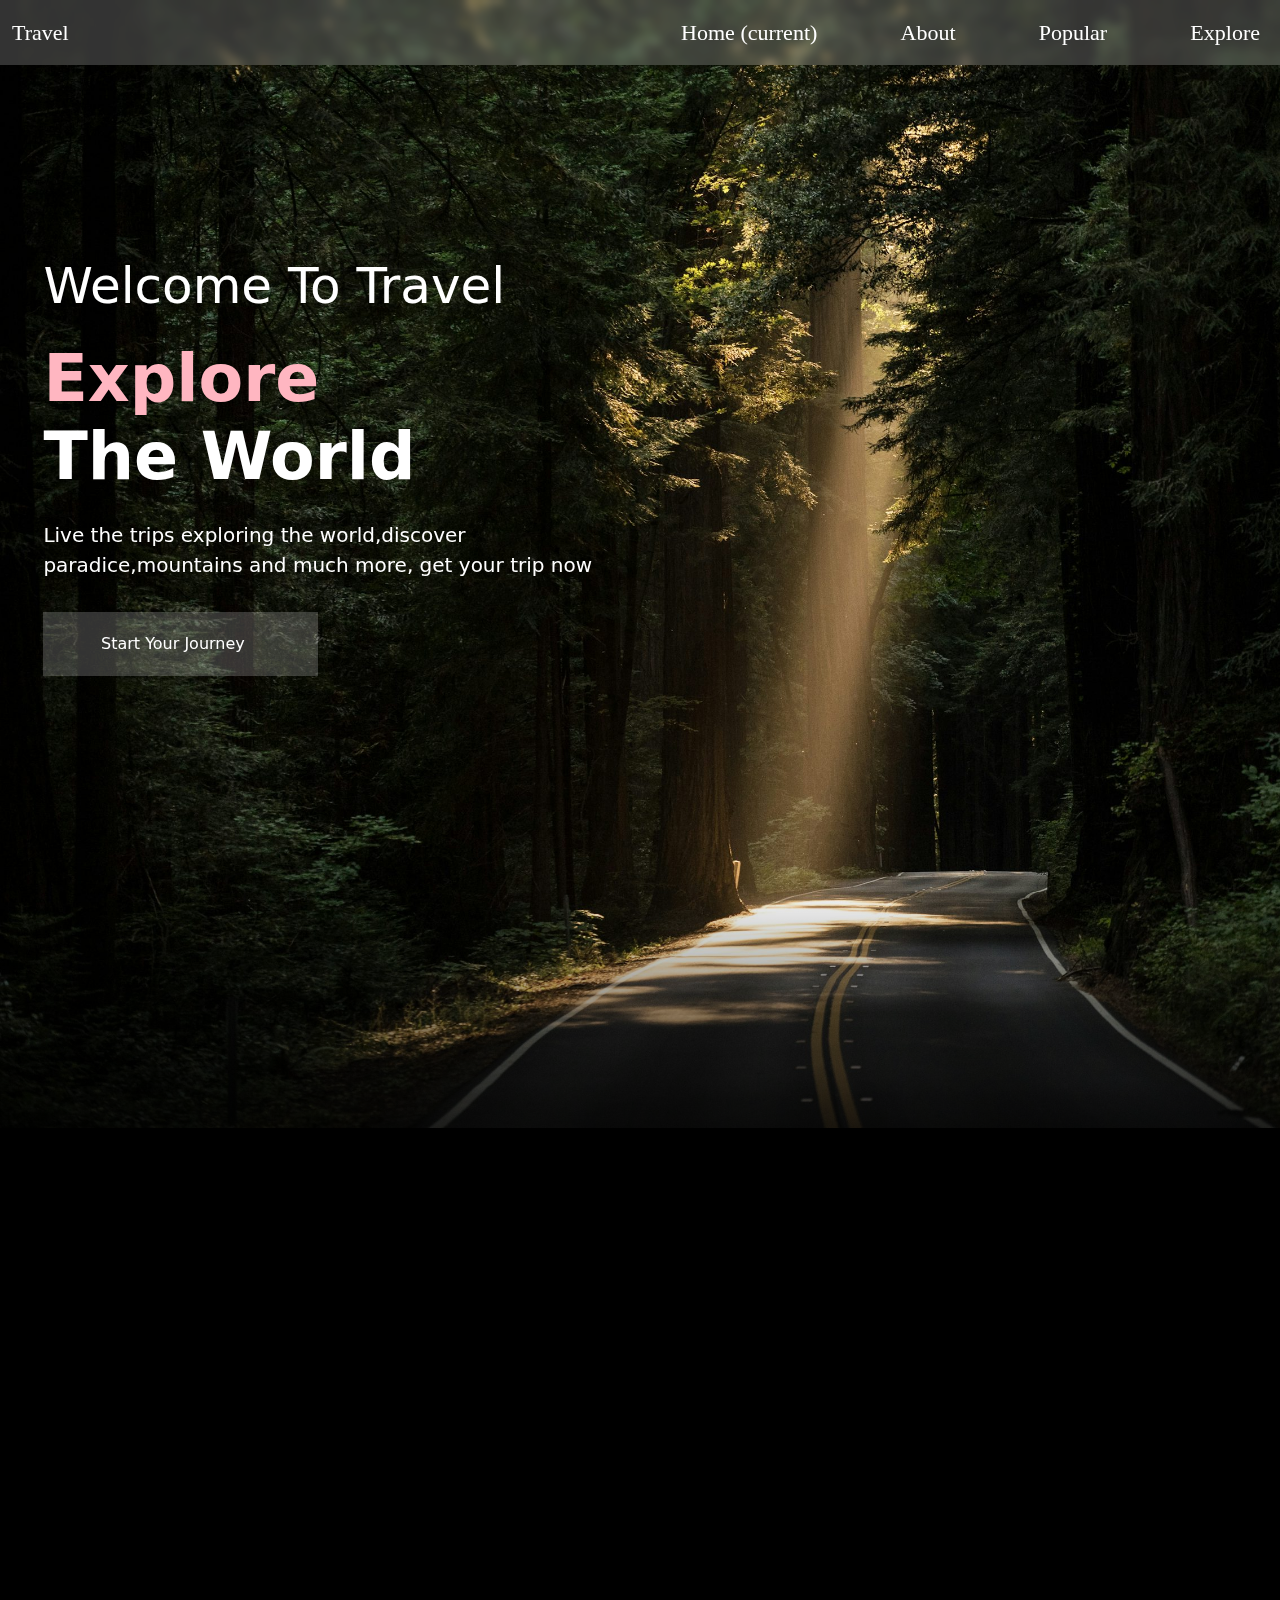
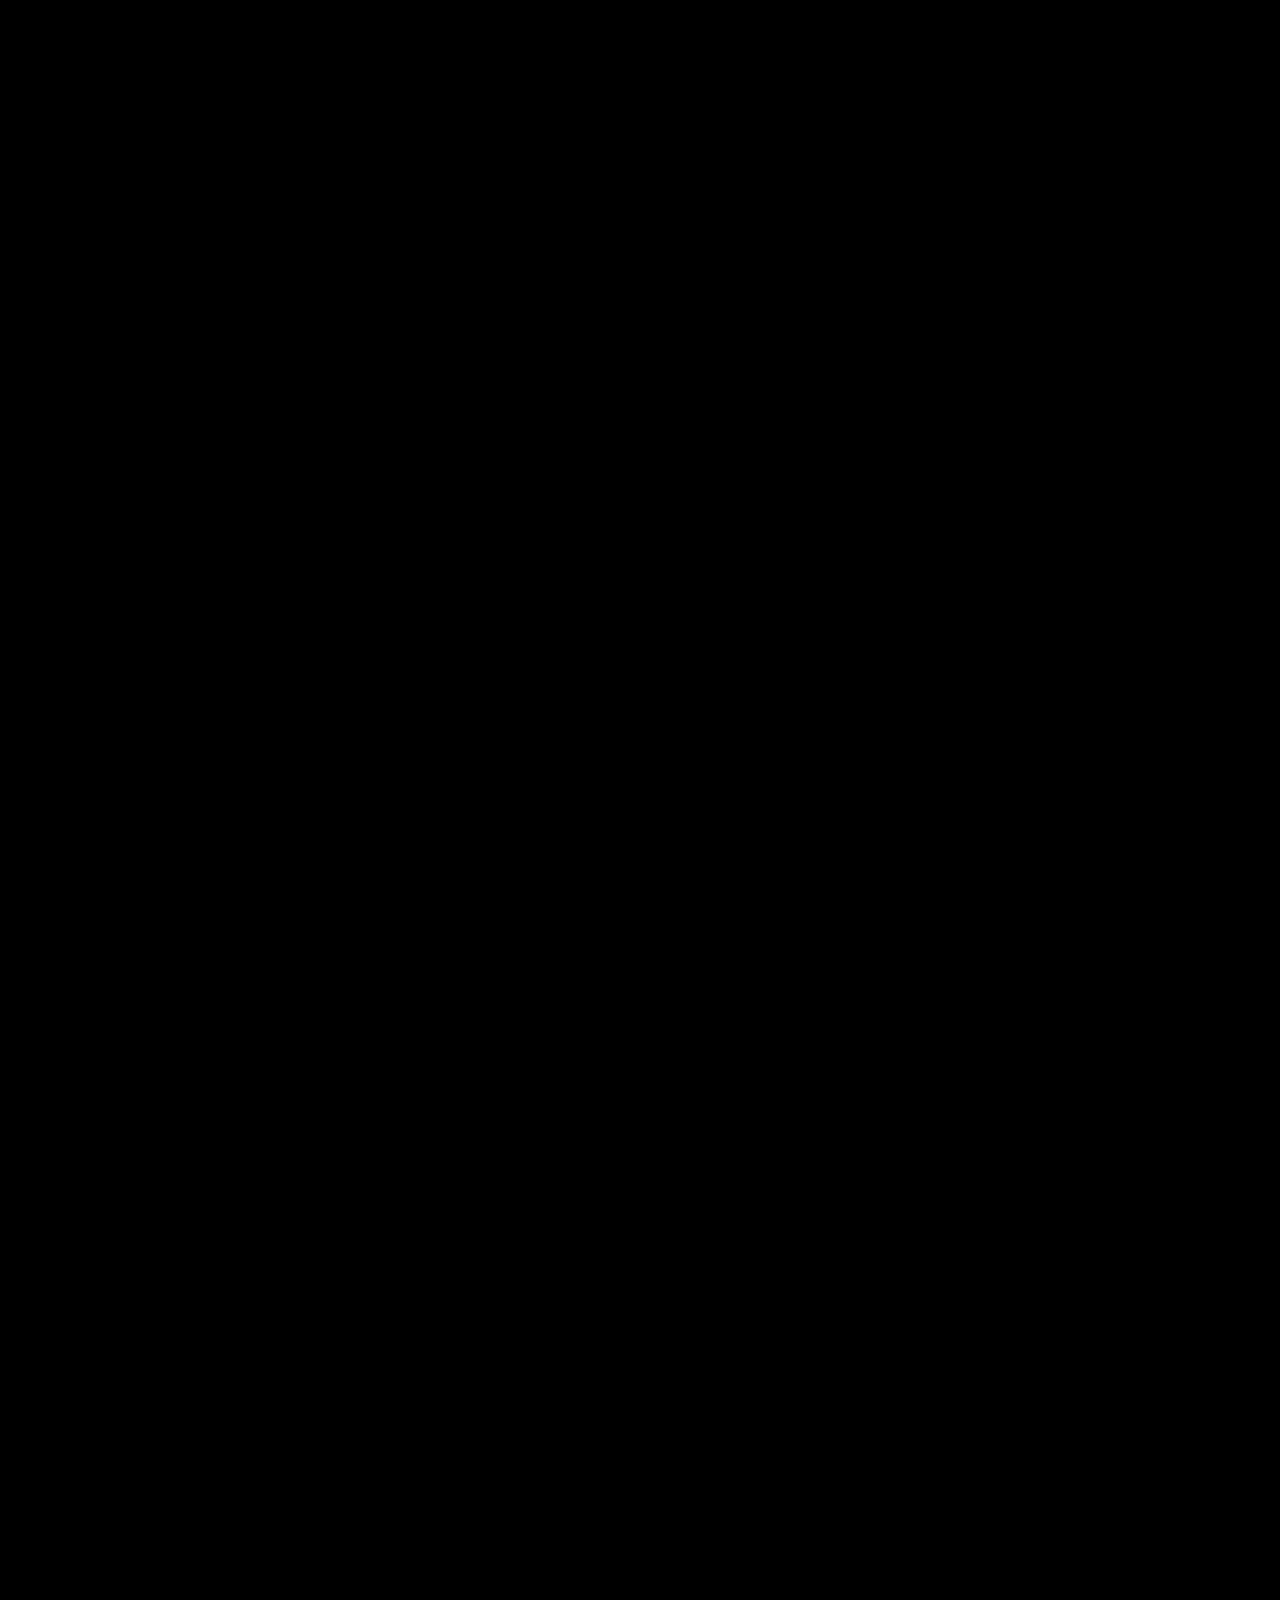
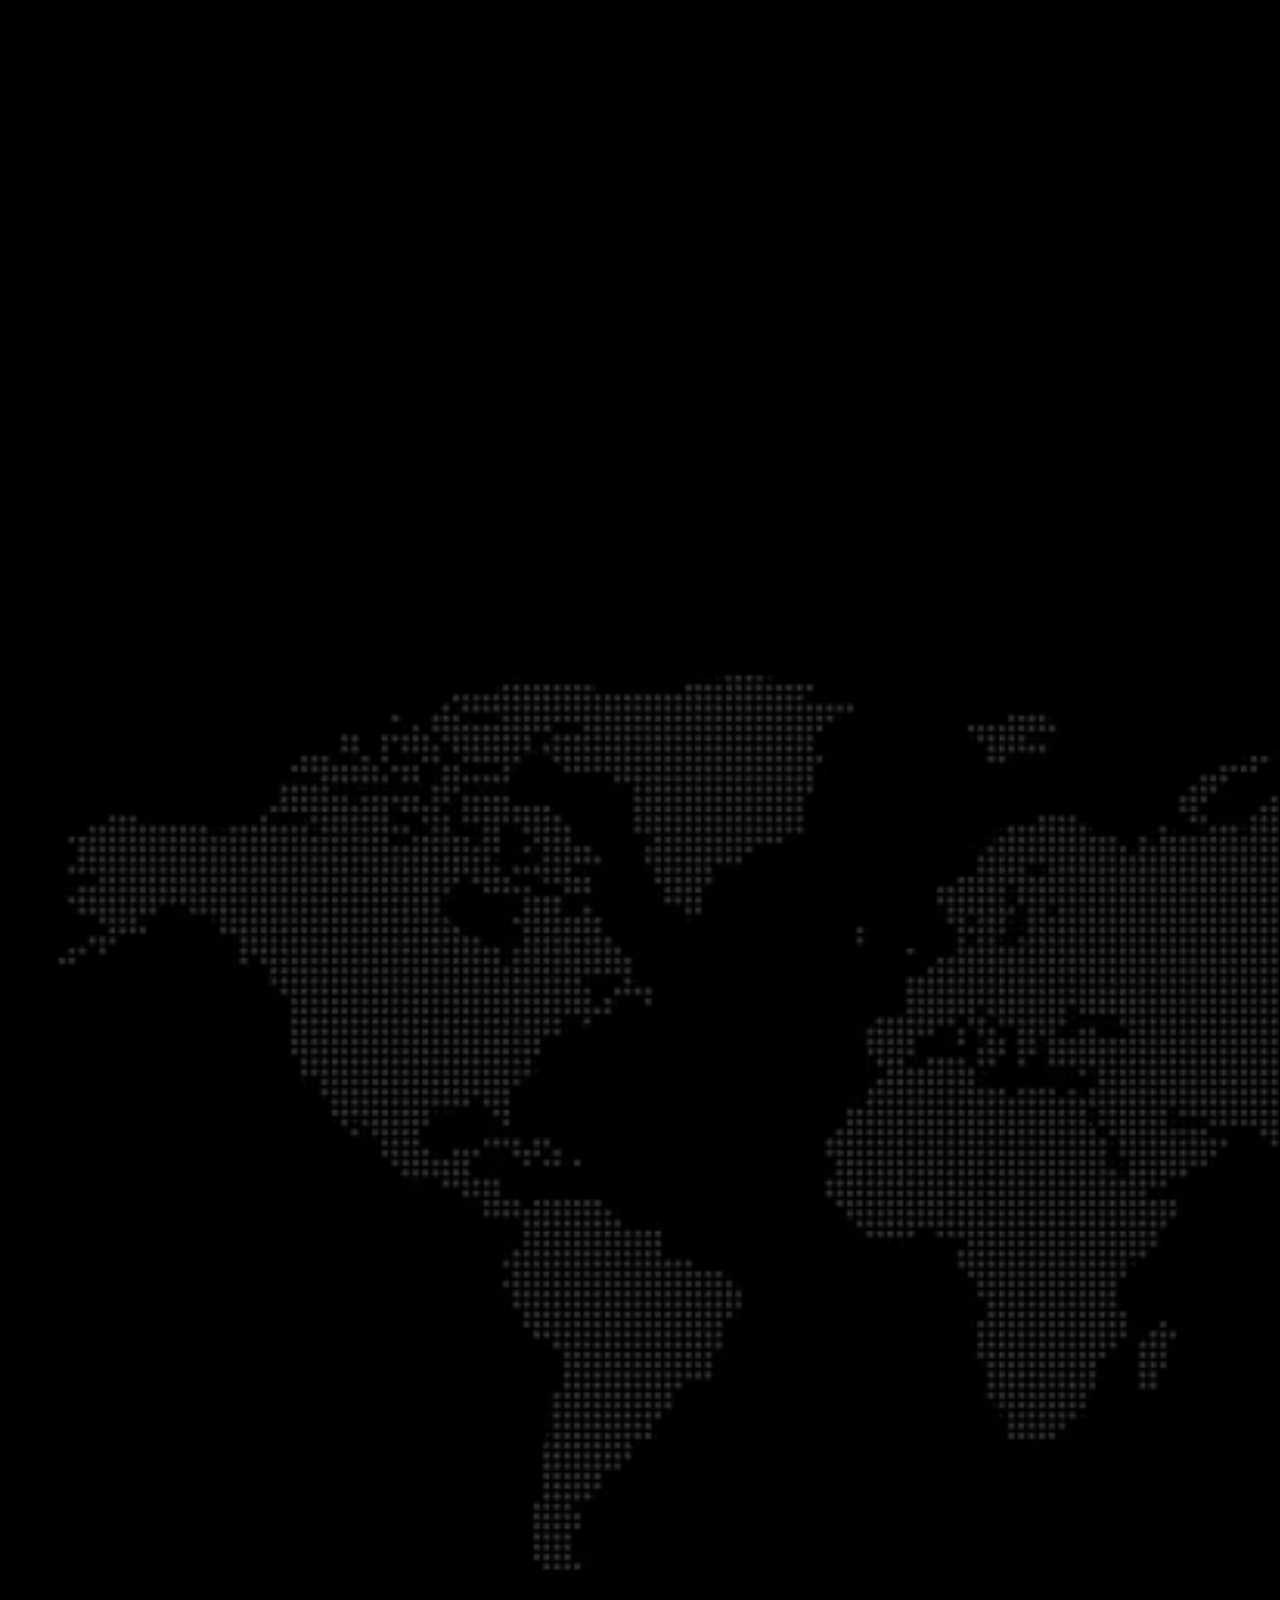
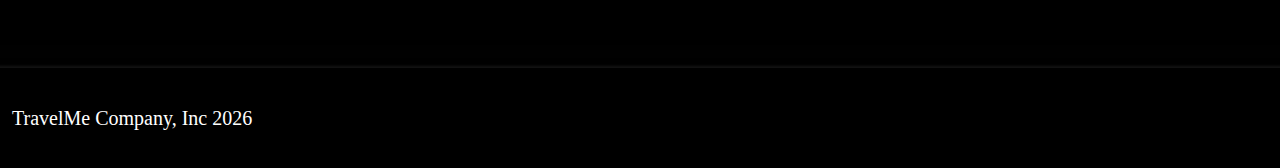
<file: index.html>
<!DOCTYPE html>
<html lang="en">

<head>
  <meta charset="UTF-8">
  <meta name="viewport" content="width=device-width, initial-scale=1.0">
  <title>Travel</title>


  <!-- Bootstrap-Link -->
  <link href="https://cdn.jsdelivr.net/npm/bootstrap@5.3.3/dist/css/bootstrap.min.css" rel="stylesheet"
    integrity="sha384-QWTKZyjpPEjISv5WaRU9OFeRpok6YctnYmDr5pNlyT2bRjXh0JMhjY6hW+ALEwIH" crossorigin="anonymous" />
  <link rel="stylesheet" href="https://cdnjs.cloudflare.com/ajax/libs/font-awesome/6.5.2/css/all.min.css"
    integrity="sha512-SnH5WK+bZxgPHs44uWIX+LLJAJ9/2PkPKZ5QiAj6Ta86w+fsb2TkcmfRyVX3pBnMFcV7oQPJkl9QevSCWr3W6A=="
    crossorigin="anonymous" referrerpolicy="no-referrer" />
  <script src="https://cdn.jsdelivr.net/npm/@popperjs/core@2.11.8/dist/umd/popper.min.js"
    integrity="sha384-I7E8VVD/ismYTF4hNIPjVp/Zjvgyol6VFvRkX/vR+Vc4jQkC+hVqc2pM8ODewa9r"
    crossorigin="anonymous"></script>
  <script src="https://cdn.jsdelivr.net/npm/bootstrap@5.3.3/dist/js/bootstrap.min.js"
    integrity="sha384-0pUGZvbkm6XF6gxjEnlmuGrJXVbNuzT9qBBavbLwCsOGabYfZo0T0to5eqruptLy"
    crossorigin="anonymous"></script>


  <link rel="stylesheet" href="https://cdnjs.cloudflare.com/ajax/libs/font-awesome/6.5.2/css/all.min.css"
    integrity="sha512-SnH5WK+bZxgPHs44uWIX+LLJAJ9/2PkPKZ5QiAj6Ta86w+fsb2TkcmfRyVX3pBnMFcV7oQPJkl9QevSCWr3W6A=="
    crossorigin="anonymous" referrerpolicy="no-referrer" />
  <!-- Css-Link -->
  <link rel="stylesheet" href="./sass/style.css">

  <!-- data-aos link -->
  <link href="https://unpkg.com/aos@2.3.1/dist/aos.css" rel="stylesheet">
</head>

<body>
  <div class="Navbar-container container-fluid">
    <nav class="navbar navbar-expand-lg navbar-light  navber-div">
      <div class="navbar-title">
      <a class="navbar-brand Title-navbar" href="#">Travel</a>
      <button class="navbar-toggler" type="button" data-toggle="collapse" data-target="#navbarNav"
        aria-controls="navbarNav" aria-expanded="false" aria-label="Toggle navigation">
        <span class="navbar-toggler-icon "></span>
      </button>
    </div>
      <div class="collapse navbar-collapse navbar-inner-div" id="navbarNav">
        <ul class="navbar-nav ms-auto navbar-items h">
          <li class="nav-item active each-nav-item">
            <a class="nav-link each-nav-link" href="#">Home <span class="sr-only">(current)</span></a>
          </li>
          <li class="nav-item each-nav-item">
            <a class="nav-link each-nav-link " href="#">About</a>
          </li>
          <li class="nav-item each-nav-item">
            <a class="nav-link each-nav-link" href="#">Popular</a>
          </li>
          <li class="nav-item each-nav-item">
            <a class="nav-link each-nav-link" href="#">Explore</a>
          </li>
        </ul>
      </div>
   
    </nav>
  </div>

  <!-- Explore-Section -->
  <section class="explore">
    <div class="container-fluid explore-container">
      <div class="left-side-explore" data-aos="fade-up" data-aos-duration="1000">
        <h2 class="explore-head">Welcome To Travel</h2>
        <h1 class="explore-head2"> <span class="explore-text">Explore</span> <br> The World</h1>
        <p class="explore-para">Live the trips exploring the world,discover paradice,mountains and much more, get your
          trip now </p>
        <button class="Journey-btn">Start Your Journey <i class="fas fa-arrow-circle-right right-arrow"> </i></button>
      </div>

      <div class="row new-row">
        <div class="all-cols" data-aos="fade-up" data-aos-duration="1000">
          <div class="country1">
            <h4 class="country-name">Croatia</h4>
          </div>
          <div class="country2">
            <h4 class="country-name">Iceland</h4>
          </div>
          <div class="country3">
            <h4 class="country-name">Italy</h4>
          </div>
          <div class="country4">
            <h4 class="country-name">Spain</h4>
          </div>
        </div>
      </div>
    </div>
  </section>
  <!-- Learn-more-section -->
  <section class="Learn-more">
    <div class="container-fluid new-conatiners">
      <div class="row learn-row">
        <div class="col-sm-12 col-md-12 col-lg-6 left-col-div">
          <div class="left-learn " data-aos="fade-right" data-aos-duration="1000">
            <h2 class="learn-head">Learn More <br> About <span class="travel-text">Travel </span></h2>
            <p class="learn-para">
              Al the trips around the world are a greate pleaseure and happiness for everyone,enjoy the sights when you
              travell the world.
              Travel safely without worries, get your and explore the paradises of the world.
            </p>
            <button class="learn-btn">Explore Travel <i class="fas fa-arrow-circle-right right-arrow"> </i> </button>
          </div>

        </div>
        <div class="col-sm-12 col-md-12 col-lg-6 right-col-div">
          <div class="learn-right " data-aos="fade-left" data-aos-duration="2000">
            <div class="images-right">
            </div>
          </div>
        </div>
      </div>
    </div>
  </section>

  <!-- Location-section -->
  <section class="explore-more">
    <div class="container-explore">
      <div class="explore-title" data-aos="fade-up" data-aos-duration="1000">
        <h1 class="explore-title-head">
          Enjoy The Beauty Of The World
        </h1>
      </div>
      <div class="location-container " data-aos="fade-up" data-aos-duration="1000">
        <div class="location">
          <div class="location-content">
            <h2 class="location-title">Logan Mountain</h2>
            <p class="loc-name"><i class="fa-solid fa-location-dot location-icon"></i> Canada</p>
          </div>
        </div>
        <div class="location2">
          <div class="location-content">
            <h2 class="location-title">Spike Forest</h2>
            <p class="loc-name"><i class="fa-solid fa-location-dot location-icon"></i> Ireland</p>
          </div>
        </div>
        <div class="location3">
          <div class="location-content">
            <h2 class="location-title">Garda Lake</h2>
            <p class="loc-name"><i class="fa-solid fa-location-dot location-icon"></i> Italy</p>
          </div>
        </div>
      </div>
    </div>

  </section>

  <!-- Testimonials-Section -->
  <section class="Testimonials">
    <div class="container container-testimonials">
      <div class="testi-head" data-aos="fade-up" data-aos-duration="1000">
        <h1 class="text-testi">Customer Testimonials </h1>
        <p class="para-testi">Our company is trusted by <span class="test-nums">75,000</span> Customers all over the
          world!</p>
      </div>
      <div class="row row-test">
        <div class="col-sm-12 col-md-12 col-lg-6 new-col1">
          <div class="card-test" data-aos="fade-up" data-aos-duration="1000">
            <h4 class="test-exp">"An unforgettable experience!"</h4>
            <p class="para-card-test">
              “We went on the best honeymoon thanks to TravelMe. From start to finish, everything was flawless.
              The personalized itinerary and breathtaking destinations made it a trip.”
            </p>
            <img src="./images/people4.jpg" alt="" class="test-image">
            <h5 class="test-name">Emily, New York</h5>
          </div>

        </div>
        <div class="col-sm-12 col-md-12 col-lg-6 new-col2">
          <div class="card-test" data-aos="fade-up" data-aos-duration="1000">
            <h4 class="test-exp">"Hassle-free and enjoyable!"</h4>
            <p class="para-card-test">
              “We went on the best honeymoon thanks to TravelMe. From start to finish, everything was flawless.
              The personalized itinerary and breathtaking destinations made it a trip”
            </p>
            <img src="./images/people2.jfif" alt="" class="test-image">
            <h5 class="test-name">John, Germany</h5>
          </div>
        </div>

      </div>
      <div class="row row-test2">
        <div class="col-sm-12 col-md-12 col-lg-6 new-col3">
          <div class="card-test" data-aos="fade-up" data-aos-duration="1000">
            <h4 class="test-exp">"Exceeded all expectations!"</h4>
            <p class="para-card-test">
              “We went on the best honeymoon thanks to TravelMe. From start to finish, everything was flawless.
              The personalized itinerary and breathtaking destinations made it a trip”
            </p>
            <img src="./images/poeple5.webp" alt="" class="test-image">
            <h5 class="test-name">Cris, Los Angles</h5>
          </div>

        </div>
        <div class="col-sm-12 col-md-12 col-lg-6 new-col4">
          <div class="card-test" data-aos="fade-up" data-aos-duration="1000">
            <h4 class="test-exp">"The best travel experience!"</h4>
            <p class="para-card-test">
              “We went on the best honeymoon thanks to TravelMe. From start to finish, everything was flawless.
              The personalized itinerary and breathtaking destinations made it a trip”
            </p>
            <img src="./images/people6.jpg" alt="" class="test-image">
            <h5 class="test-name">Alics, England</h5>
          </div>

        </div>
      </div>
    </div>
  </section>
  <section class="conatact-us">
    <div class="container contact-container">
      <div class="contact-title " data-aos="fade-up" data-aos-duration="1000">
        <h1 class="contact-head">Get In Touch </h1>
        <h4 class="contact-para">Your Journey Starts with a <span class="conver"> Conversation </span></h4>
      </div>
      <div class="row contact-row1">
        <div class="col-sm-12 col-md-6 col-lg-6 contact-col">
          <div class="form-details">
            <form class="form" data-aos="fade-right" data-aos-duration="1000">
              <div class="label-div">
                <label for="name" class="labels">Name</label>
                <input type="text" name="" id="" class="inputs" placeholder="Name">
              </div>

              <div class="label-div">
                <label for="Email" class="labels">Email</label>
                <input type="text" name="" id="" class="inputs" placeholder="Email">
              </div>

              <div class="label-div">
                <label for="Contact " class="labels">Contact</label>
                <input type="text" name="" id="" class="inputs" placeholder="Contact">
              </div>

              <div class="label-div labels-text">
                <label for="Message" class="labels ">Message</label>
                <input type="text" name="" id="" class="inputs msg" placeholder="Message">
              </div>

              <div class="captcha-div">
                <div id="captchaPreview" class="preview"></div>
                <button class="refresh-btn" id="refreshCaptcha" type="button"><i class="fa fa-refresh ref-icon"
                    aria-hidden="true"></i></button>
              </div>
              <div class="label-div captcha-divs">
                <label for="Captcha" class="labels ">Enter Captcha <span id="captchaQuestion"></span></label>
                <input type="text" name="captcha" id="captchaAnswer" class="inputs" placeholder="Your Answer">
              </div>

              <button class="submit-btn">Book Now <i class="fas fa-arrow-circle-right right-arrow2"> </i> </button>
            </form>
          </div>

        </div>
        <div class="col-sm-12 col-md-6 col-lg-6 contact-col2">
          <div class="area-details" data-aos="fade-left" data-aos-duration="1000">
            <h1 class="our-text">Our Locations <i class="fa-solid fa-location-dot address-icon"></i></h1>
            <div class="address-div">
              <h5 class="address-head">Pune</h5>
              <p class="address-para">
                TravelMe. Ltd., 10th Floor, The Pavillion, Senapati Bapat Road, Pune, MH, India – 411016.
              </p>
              <div class="add-line"></div>
              <h5 class="address-head">Mumbai</h5>
              <p class="address-para">TravelMe Pvt. Ltd., 10th Floor ,Near Rajiv Gandhi Park, Borivali East,
                Mumbai 400091. </p>

            </div>
          </div>
        </div>
      </div>
    </div>
  </section>

  <footer class="footers">
    <div class="container footer-container">
      <div class="row wor-footer">
        <div class="col-sm-12 col-md-6 col-lg-6 left-footer">
          <h4 class="footer-text">TravelMe <i class="fa-regular fa-copyright copy-icon"></i> Company, Inc <span class="year"></span></h4>
        </div>
        <div class="col-sm-12 col-md-6 col-lg-6  right-footer">
          <div class="right-fdiv">
            <a href=""><i class="fa-brands fa-instagram footer-icon"></i></a>
            <a href=""><i class="fa-brands fa-square-facebook footer-icon"></i></a>
            <a href=""><i class="fa-brands fa-linkedin footer-icon"></i></a>

          </div>
          
        </div>
      </div>
    </div>
  </footer>

  <script src="https://code.jquery.com/jquery-3.5.1.slim.min.js"></script>
    <script src="https://cdn.jsdelivr.net/npm/@popperjs/core@2.9.2/dist/umd/popper.min.js"></script>
    <script src="https://stackpath.bootstrapcdn.com/bootstrap/4.5.2/js/bootstrap.min.js"></script>

  <script src="https://unpkg.com/aos@2.3.1/dist/aos.js"></script>
  <script>

    AOS.init();  
    console.log('innerr')
  </script>

  <script src="./script.js"></script>
</body>

</html>
</file>
<file: sass/style.css>
* {
  padding: 0;
  margin: 0;
}

.Navbar-container {
  display: flex;
  justify-content: center;
  position: fixed;
  z-index: 2;
  background-color: rgba(255, 255, 255, 0.2);
  -webkit-backdrop-filter: blur(5px);
          backdrop-filter: blur(5px);
}
.Navbar-container .Title-navbar {
  font-size: 22px;
  font-family: "Poppins";
  color: white;
}
.Navbar-container .navber-div {
  width: 1570px;
}
.Navbar-container .navber-div .navbar-inner-div .navbar-items {
  display: flex;
  gap: 4.2em;
}
.Navbar-container .navber-div .navbar-inner-div .navbar-items .each-nav-item .each-nav-link {
  font-size: 22px;
  font-family: "Poppins";
  color: white;
}

.explore {
  background-image: linear-gradient(to bottom, rgba(0, 0, 0, 0) 78%, rgba(0, 0, 0, 0.8)), url("../images/forests.jfif");
  background-size: cover;
  background-repeat: no-repeat;
  display: flex;
  justify-content: center;
}
.explore .explore-container {
  width: 1570px;
  margin-top: 20%;
  margin-bottom: 7%;
}
.explore .explore-container .left-side-explore {
  display: flex;
  flex-direction: column;
  width: 550px;
  gap: 1em;
}
.explore .explore-container .left-side-explore .explore-head {
  color: white;
  font-size: 50px;
}
.explore .explore-container .left-side-explore .explore-head2 {
  color: white;
  font-size: 65px;
  font-weight: 700;
}
.explore .explore-container .left-side-explore .explore-head2 .explore-text {
  color: lightpink;
}
.explore .explore-container .left-side-explore .explore-para {
  color: white;
  font-size: 20px;
}
.explore .explore-container .left-side-explore .Journey-btn {
  width: 50%;
  /* opacity: 0.5; */
  color: white;
  height: 64px;
  background-color: rgba(255, 255, 255, 0.2);
  border: none;
}
.explore .explore-container .left-side-explore .Journey-btn .right-arrow {
  padding-left: 16px;
  font-size: 17px;
  color: lightpink;
}
.explore .explore-container .new-row {
  margin-top: 10%;
}
.explore .explore-container .new-row .all-cols {
  display: grid;
  grid-template-columns: repeat(4, 1fr);
  gap: 2em;
}
.explore .explore-container .new-row .all-cols .country1 {
  background-image: linear-gradient(to bottom, rgba(0, 0, 0, 0) 68%, rgba(0, 0, 0, 0.8)), url(../images/iceland.jfif);
  background-size: auto 100%;
  background-repeat: no-repeat;
  height: 237px;
  width: 376px;
  display: flex;
  align-items: end;
  padding-left: 20px;
  transition: background-size 300ms;
}
.explore .explore-container .new-row .all-cols .country1 .country-name {
  font-size: 30px;
  font-family: "poppins";
  font-weight: 500;
  color: white;
}
.explore .explore-container .new-row .all-cols .country1:hover {
  background-size: auto 140%;
}
.explore .explore-container .new-row .all-cols .country2 {
  background-image: linear-gradient(to bottom, rgba(0, 0, 0, 0) 68%, rgba(0, 0, 0, 0.8)), url(../images/beach.jpg);
  background-size: auto 100%;
  background-repeat: no-repeat;
  height: 237px;
  width: 376px;
  display: flex;
  align-items: end;
  padding-left: 20px;
  transition: background-size 300ms;
}
.explore .explore-container .new-row .all-cols .country2 .country-name {
  font-size: 30px;
  font-family: "poppins";
  font-weight: 500;
  color: white;
}
.explore .explore-container .new-row .all-cols .country2:hover {
  background-size: auto 140%;
}
.explore .explore-container .new-row .all-cols .country3 {
  background-image: linear-gradient(to bottom, rgba(0, 0, 0, 0) 68%, rgba(0, 0, 0, 0.8)), url(../images/mountain2.jpg);
  background-size: auto 100%;
  background-repeat: no-repeat;
  height: 237px;
  width: 376px;
  display: flex;
  align-items: end;
  padding-left: 20px;
  transition: background-size 300ms;
}
.explore .explore-container .new-row .all-cols .country3 .country-name {
  font-size: 30px;
  font-family: "poppins";
  font-weight: 500;
  color: white;
}
.explore .explore-container .new-row .all-cols .country3:hover {
  background-size: auto 140%;
}
.explore .explore-container .new-row .all-cols .country4 {
  background-image: linear-gradient(to bottom, rgba(0, 0, 0, 0) 68%, rgba(0, 0, 0, 0.8)), url(../images/spain.jpg);
  background-size: auto 100%;
  background-repeat: no-repeat;
  height: 237px;
  width: 376px;
  display: flex;
  align-items: end;
  padding-left: 20px;
  transition: background-size 300ms;
}
.explore .explore-container .new-row .all-cols .country4 .country-name {
  font-size: 30px;
  font-family: "poppins";
  font-weight: 500;
  color: white;
}
.explore .explore-container .new-row .all-cols .country4:hover {
  background-size: auto 140%;
}

.Learn-more {
  background-color: black;
}
.Learn-more .new-conatiners .learn-row {
  padding-top: 75px;
  padding-bottom: 100px;
}
.Learn-more .new-conatiners .learn-row .left-col-div {
  display: flex;
  flex-direction: row-reverse;
}
.Learn-more .new-conatiners .learn-row .left-col-div .left-learn {
  width: 500px;
  margin-right: 10%;
  margin-top: 4%;
  display: flex;
  flex-direction: column;
  gap: 2em;
}
.Learn-more .new-conatiners .learn-row .left-col-div .left-learn .learn-head {
  color: white;
  font-size: 42px;
  font-family: "Poppins";
  font-weight: 600;
}
.Learn-more .new-conatiners .learn-row .left-col-div .left-learn .learn-head .travel-text {
  color: lightpink;
}
.Learn-more .new-conatiners .learn-row .left-col-div .left-learn .learn-para {
  color: white;
  font-size: 21px;
  font-family: "Poppins";
  line-height: 1.8;
}
.Learn-more .new-conatiners .learn-row .left-col-div .left-learn .learn-btn {
  color: white;
  width: 50%;
  height: 64px;
  background-color: rgba(255, 255, 255, 0.2);
  border: none;
}
.Learn-more .new-conatiners .learn-row .right-col-div .learn-right {
  width: 510px;
  height: 510px;
  margin-left: 5%;
}
.Learn-more .new-conatiners .learn-row .right-col-div .learn-right .images-right {
  width: 500px;
  height: 500px;
  background-image: linear-gradient(to bottom, rgba(0, 0, 0, 0) 48%, rgb(0, 0, 0)), url(../images/mountain2.jpg);
  background-repeat: no-repeat;
  background-size: auto 100%;
  transition: 300ms;
}
.Learn-more .new-conatiners .learn-row .right-col-div .learn-right .images-right:hover {
  background-size: auto 130%;
}

.explore-more {
  display: flex;
  justify-content: center;
  background-color: black;
  padding-bottom: 100px;
}
.explore-more .container-explore {
  display: flex;
  flex-direction: column;
  justify-content: center;
  margin-top: 4%;
  margin-bottom: 4%;
}
.explore-more .container-explore .explore-title {
  display: flex;
  justify-content: center;
  margin-top: 2%;
  margin-bottom: 5%;
}
.explore-more .container-explore .explore-title .explore-title-head {
  color: white;
  font-size: 45px;
  font-family: "poppins";
  font-weight: 600;
}
.explore-more .container-explore .location-container {
  display: grid;
  grid-template-rows: repeat 1, 1fr;
  grid-template-columns: repeat(3, 1fr);
  gap: 1.6em;
  margin-top: 4%;
}
.explore-more .container-explore .location-container .location {
  background-image: linear-gradient(to bottom, rgba(0, 0, 0, 0) 48%, rgb(0, 0, 0)), url("../images/canada.jpg");
  background-repeat: no-repeat;
  background-size: auto 70%;
  height: 400px;
  width: 340px;
  display: flex;
  border-radius: 5px 5px 0 0;
  align-items: end;
  transition: 300ms;
}
.explore-more .container-explore .location-container .location .location-content {
  display: flex;
  flex-direction: column;
  justify-content: start;
}
.explore-more .container-explore .location-container .location .location-content .location-title {
  color: white;
}
.explore-more .container-explore .location-container .location .location-content .loc-name {
  color: lightpink;
}
.explore-more .container-explore .location-container .location .location-content .loc-name .location-icon {
  color: lightpink;
}
.explore-more .container-explore .location-container .location:hover {
  background-size: auto 100%;
}
.explore-more .container-explore .location-container .location2 {
  background-image: linear-gradient(to bottom, rgba(0, 0, 0, 0) 48%, rgb(0, 0, 0)), url("../images/lake-man.jpg");
  background-repeat: no-repeat;
  background-size: auto 70%;
  height: 400px;
  width: 340px;
  display: flex;
  border-radius: 5px 5px 0 0;
  align-items: end;
  transition: 300ms;
}
.explore-more .container-explore .location-container .location2 .location-content {
  display: flex;
  flex-direction: column;
  justify-content: start;
}
.explore-more .container-explore .location-container .location2 .location-content .location-title {
  color: white;
}
.explore-more .container-explore .location-container .location2 .location-content .loc-name {
  color: lightpink;
}
.explore-more .container-explore .location-container .location2 .location-content .loc-name .location-icon {
  color: lightpink;
}
.explore-more .container-explore .location-container .location2:hover {
  background-size: auto 100%;
}
.explore-more .container-explore .location-container .location3 {
  background-image: linear-gradient(to bottom, rgba(0, 0, 0, 0) 48%, rgb(0, 0, 0)), url("../images/newlake3.jpg");
  background-repeat: no-repeat;
  background-size: auto 70%;
  height: 400px;
  width: 340px;
  display: flex;
  border-radius: 5px 5px 0 0;
  align-items: end;
  transition: 300ms;
}
.explore-more .container-explore .location-container .location3 .location-content {
  display: flex;
  flex-direction: column;
  justify-content: start;
}
.explore-more .container-explore .location-container .location3 .location-content .location-title {
  color: white;
}
.explore-more .container-explore .location-container .location3 .location-content .loc-name {
  color: lightpink;
}
.explore-more .container-explore .location-container .location3 .location-content .loc-name .location-icon {
  color: lightpink;
}
.explore-more .container-explore .location-container .location3:hover {
  background-size: auto 100%;
}

.Testimonials {
  background-color: black;
  display: flex;
  justify-content: center;
}
.Testimonials .container-testimonials {
  max-width: 1570px;
  display: flex;
  flex-direction: column;
  justify-content: center;
  margin-top: 2%;
  margin-bottom: 4%;
}
.Testimonials .container-testimonials .testi-head {
  display: flex;
  flex-direction: column;
  justify-content: center;
  margin-bottom: 6%;
}
.Testimonials .container-testimonials .testi-head .text-testi {
  color: white;
  font-size: 45px;
  font-family: "poppins";
  font-weight: 600;
  text-align: center;
  margin-bottom: 2%;
}
.Testimonials .container-testimonials .testi-head .para-testi {
  color: white;
  text-align: center;
  font-family: "poppins";
  font-size: 26px;
}
.Testimonials .container-testimonials .testi-head .para-testi .test-nums {
  font-size: 34px;
  font-weight: 600;
  color: lightpink;
}
.Testimonials .container-testimonials .row-test {
  margin-bottom: 5%;
  margin-left: 1.5%;
}
.Testimonials .container-testimonials .row-test .new-col1 .card-test {
  height: 410px;
  width: 700px;
  padding: 11px;
  display: flex;
  flex-direction: column;
  justify-content: center;
  gap: 1.2em;
  text-align: center;
  border-radius: 20px;
  background-image: linear-gradient(to bottom, rgba(255, 255, 255, 0.2), rgba(255, 255, 255, 0.01), rgba(255, 255, 255, 0.2));
}
.Testimonials .container-testimonials .row-test .new-col1 .card-test .test-exp {
  color: lightpink;
  font-size: 30px;
}
.Testimonials .container-testimonials .row-test .new-col1 .card-test .para-card-test {
  font-size: 18px;
  color: white;
}
.Testimonials .container-testimonials .row-test .new-col1 .card-test .test-image {
  width: 150px;
  height: 150px;
  border-radius: 50%;
  -o-object-fit: cover;
     object-fit: cover;
  display: flex;
  align-self: center;
}
.Testimonials .container-testimonials .row-test .new-col1 .card-test .test-name {
  color: lightpink;
}
.Testimonials .container-testimonials .row-test .new-col2 .card-test {
  height: 410px;
  width: 700px;
  padding: 11px;
  display: flex;
  flex-direction: column;
  justify-content: center;
  gap: 1.2em;
  text-align: center;
  border-radius: 20px;
  background-image: linear-gradient(to bottom, rgba(255, 255, 255, 0.2), rgba(255, 255, 255, 0.01), rgba(255, 255, 255, 0.2));
}
.Testimonials .container-testimonials .row-test .new-col2 .card-test .test-exp {
  color: lightpink;
  font-size: 30px;
}
.Testimonials .container-testimonials .row-test .new-col2 .card-test .para-card-test {
  font-size: 18px;
  color: white;
}
.Testimonials .container-testimonials .row-test .new-col2 .card-test .test-image {
  width: 150px;
  height: 150px;
  border-radius: 50%;
  -o-object-fit: cover;
     object-fit: cover;
  display: flex;
  align-self: center;
}
.Testimonials .container-testimonials .row-test .new-col2 .card-test .test-name {
  color: lightpink;
}
.Testimonials .container-testimonials .row-test2 {
  margin-left: 1.5%;
}
.Testimonials .container-testimonials .row-test2 .new-col3 .card-test {
  height: 410px;
  width: 700px;
  padding: 11px;
  display: flex;
  flex-direction: column;
  justify-content: center;
  gap: 1.2em;
  text-align: center;
  border-radius: 20px;
  background-image: linear-gradient(to bottom, rgba(255, 255, 255, 0.2), rgba(255, 255, 255, 0.01), rgba(255, 255, 255, 0.2));
}
.Testimonials .container-testimonials .row-test2 .new-col3 .card-test .test-exp {
  color: lightpink;
  font-size: 30px;
}
.Testimonials .container-testimonials .row-test2 .new-col3 .card-test .para-card-test {
  font-size: 18px;
  color: white;
}
.Testimonials .container-testimonials .row-test2 .new-col3 .card-test .test-image {
  width: 150px;
  height: 150px;
  border-radius: 50%;
  -o-object-fit: cover;
     object-fit: cover;
  display: flex;
  align-self: center;
}
.Testimonials .container-testimonials .row-test2 .new-col3 .card-test .test-name {
  color: lightpink;
}
.Testimonials .container-testimonials .row-test2 .new-col4 .card-test {
  height: 410px;
  width: 700px;
  padding: 11px;
  display: flex;
  flex-direction: column;
  justify-content: center;
  gap: 1.2em;
  text-align: center;
  border-radius: 20px;
  background-image: linear-gradient(to bottom, rgba(255, 255, 255, 0.2), rgba(255, 255, 255, 0.01), rgba(255, 255, 255, 0.2));
}
.Testimonials .container-testimonials .row-test2 .new-col4 .card-test .test-exp {
  color: lightpink;
  font-size: 30px;
}
.Testimonials .container-testimonials .row-test2 .new-col4 .card-test .para-card-test {
  font-size: 18px;
  color: white;
}
.Testimonials .container-testimonials .row-test2 .new-col4 .card-test .test-image {
  width: 150px;
  height: 150px;
  border-radius: 50%;
  -o-object-fit: cover;
     object-fit: cover;
  display: flex;
  align-self: center;
}
.Testimonials .container-testimonials .row-test2 .new-col4 .card-test .test-name {
  color: lightpink;
}

.conatact-us {
  background-image: url("../images/worldmap.avif");
  background-repeat: no-repeat;
  background-size: cover;
  display: flex;
}
.conatact-us .contact-container {
  margin-top: 9%;
  max-width: 1570px;
}
.conatact-us .contact-container .contact-title {
  display: flex;
  flex-direction: column;
}
.conatact-us .contact-container .contact-title .contact-head {
  color: white;
  font-size: 45px;
  font-weight: 600;
  margin-bottom: 4%;
  font-family: "poppins";
  text-align: center;
}
.conatact-us .contact-container .contact-title .contact-para {
  color: white;
  font-size: 36px;
  font-family: "poppins";
  text-align: center;
}
.conatact-us .contact-container .contact-title .contact-para .conver {
  color: lightpink;
}
.conatact-us .contact-container .contact-row1 {
  margin-top: 4%;
  margin-bottom: 6%;
}
.conatact-us .contact-container .contact-row1 .contact-col .form-details .form {
  display: flex;
  flex-direction: column;
  gap: 3.5em;
  margin-left: 17%;
  margin-top: 6%;
  margin-bottom: 3%;
}
.conatact-us .contact-container .contact-row1 .contact-col .form-details .form .label-div label {
  color: white;
  font-size: 24px;
  font-family: "Poppins";
  width: 150px;
}
.conatact-us .contact-container .contact-row1 .contact-col .form-details .form .label-div .labels::after {
  content: "*";
  color: red;
  font-size: 20px;
}
.conatact-us .contact-container .contact-row1 .contact-col .form-details .form .label-div .inputs {
  border-bottom: 1px solid lightpink;
  height: 40px;
  padding: 15px;
  width: 300px;
  border-top: none;
  border-right: none;
  background-color: rgba(255, 255, 255, 0.1);
  color: white;
}
.conatact-us .contact-container .contact-row1 .contact-col .form-details .form .label-div .msg {
  height: 90px !important;
}
.conatact-us .contact-container .contact-row1 .contact-col .form-details .form .captcha-div {
  display: flex;
}
.conatact-us .contact-container .contact-row1 .contact-col .form-details .form .captcha-div .preview {
  height: 30px;
  background-color: rgba(225, 225, 225, 0.2);
  width: 25%;
  margin-left: 24.5%;
  padding-left: 42px;
  color: white;
  padding-top: 4px;
  border-radius: 3px;
}
.conatact-us .contact-container .contact-row1 .contact-col .form-details .form .captcha-div .refresh-btn {
  background-color: transparent;
  margin-left: 20px;
  border: none;
}
.conatact-us .contact-container .contact-row1 .contact-col .form-details .form .captcha-div .refresh-btn .ref-icon {
  color: lightpink;
}
.conatact-us .contact-container .contact-row1 .contact-col .form-details .form .captcha-divs {
  margin-top: -11%;
}
.conatact-us .contact-container .contact-row1 .contact-col .form-details .form .labels-text {
  display: flex;
  align-items: flex-start;
}
.conatact-us .contact-container .contact-row1 .contact-col .form-details .form .submit-btn {
  background-color: rgba(255, 255, 255, 0.2);
  color: white;
  height: 40px;
  width: 50%;
  margin-left: 10%;
}
.conatact-us .contact-container .contact-row1 .contact-col .form-details .form .submit-btn .right-arrow2 {
  color: lightpink;
}
.conatact-us .contact-container .contact-row1 .contact-col2 .area-details {
  margin-top: 3%;
}
.conatact-us .contact-container .contact-row1 .contact-col2 .area-details .our-text {
  color: white;
  font-family: "poppins";
}
.conatact-us .contact-container .contact-row1 .contact-col2 .area-details .our-text .address-icon {
  color: lightpink;
}
.conatact-us .contact-container .contact-row1 .contact-col2 .area-details .address-div {
  display: flex;
  flex-direction: column;
  gap: 2em;
  margin-top: 4%;
}
.conatact-us .contact-container .contact-row1 .contact-col2 .area-details .address-div .address-head {
  color: white;
  font-size: 24px;
  font-family: "poppins";
}
.conatact-us .contact-container .contact-row1 .contact-col2 .area-details .address-div .add-line {
  color: white;
  height: 2px;
  background-color: white;
  border-radius: 23px;
  width: 90%;
}
.conatact-us .contact-container .contact-row1 .contact-col2 .area-details .address-div .address-para {
  color: white;
  font-size: 22px;
  font-family: "poppins";
}

.footers {
  background-color: black;
  display: flex;
  justify-content: center;
  height: 100px;
}
.footers .footer-container {
  max-width: 1570px;
  margin-top: 3%;
  margin-bottom: 3%;
}
.footers .footer-container .wor-footer .left-footer .footer-text {
  color: white;
  font-size: 20px;
  font-family: "poppins";
}
.footers .footer-container .wor-footer .left-footer .footer-text .copy-icon {
  color: lightpink;
}
.footers .footer-container .wor-footer .right-footer .right-fdiv {
  display: flex;
  justify-content: end;
  gap: 1.2em;
}
.footers .footer-container .wor-footer .right-footer .right-fdiv .footer-icon {
  color: white;
  font-size: 20px;
}
.footers .footer-container .wor-footer .right-footer .right-fdiv .footer-icon:hover {
  color: lightpink;
}

@media (min-width: 1680px) and (max-width: 1919px) {
  .Learn-more .new-conatiners .learn-row .right-col-div .learn-right {
    width: 500px;
  }
  .Learn-more .new-conatiners .learn-row .right-col-div .learn-right .images-right {
    width: 491px;
    height: 500px;
  }
  .conatact-us .contact-container .contact-row1 .contact-col2 .area-details {
    margin-top: 3%;
    width: 566px;
  }
}
@media (min-width: 1440px) and (max-width: 1679px) {
  .explore .explore-container .left-side-explore {
    margin-left: 5%;
  }
  .explore .explore-container .new-row .all-cols .country1 {
    width: 321px;
  }
  .explore .explore-container .new-row .all-cols .country2 {
    width: 321px;
  }
  .explore .explore-container .new-row .all-cols .country3 {
    width: 321px;
  }
  .explore .explore-container .new-row .all-cols .country4 {
    width: 321px;
  }
  .Learn-more .new-conatiners .learn-row .right-col-div .learn-right {
    width: 450px;
  }
  .Learn-more .new-conatiners .learn-row .right-col-div .learn-right .images-right {
    width: 450px;
  }
  .Testimonials .container-testimonials .row-test .new-col1 .card-test {
    height: 410px;
    width: 603px;
  }
  .Testimonials .container-testimonials .row-test .new-col2 .card-test {
    height: 410px;
    width: 603px;
  }
  .Testimonials .container-testimonials .row-test2 .new-col3 .card-test {
    height: 410px;
    width: 603px;
  }
  .Testimonials .container-testimonials .row-test2 .new-col4 .card-test {
    height: 410px;
    width: 603px;
  }
  .conatact-us .contact-container .contact-row1 .contact-col .form-details .form .captcha-div .preview {
    position: relative;
    left: 15px;
  }
  .conatact-us .contact-container .contact-row1 .contact-col2 .area-details {
    width: 545px;
  }
}
@media (min-width: 1366px) and (max-width: 1439px) {
  .explore .explore-container .left-side-explore {
    margin-left: 1%;
  }
  .explore .explore-container .new-row .all-cols .country1 {
    width: 300px;
  }
  .explore .explore-container .new-row .all-cols .country2 {
    width: 300px;
  }
  .explore .explore-container .new-row .all-cols .country3 {
    width: 300px;
  }
  .explore .explore-container .new-row .all-cols .country4 {
    width: 300px;
  }
  .Learn-more .new-conatiners .learn-row .right-col-div .learn-right {
    width: 435px;
  }
  .Learn-more .new-conatiners .learn-row .right-col-div .learn-right .images-right {
    width: 435px;
  }
  .Testimonials .container-testimonials .row-test .new-col1 .card-test {
    height: 410px;
    width: 603px;
  }
  .Testimonials .container-testimonials .row-test .new-col2 .card-test {
    height: 410px;
    width: 603px;
  }
  .Testimonials .container-testimonials .row-test2 .new-col3 .card-test {
    height: 410px;
    width: 603px;
  }
  .Testimonials .container-testimonials .row-test2 .new-col4 .card-test {
    height: 410px;
    width: 603px;
  }
  .conatact-us .contact-container .contact-row1 .contact-col .form-details .form .captcha-div .preview {
    margin-left: 28.5%;
  }
  .conatact-us .contact-container .contact-row1 .contact-col2 .area-details {
    width: 516px;
  }
}
@media (min-width: 1280px) and (max-width: 1365px) {
  .explore .explore-container .left-side-explore {
    margin-left: 2.5%;
  }
  .explore .explore-container .new-row .all-cols .country1 {
    width: 280px;
  }
  .explore .explore-container .new-row .all-cols .country2 {
    width: 280px;
  }
  .explore .explore-container .new-row .all-cols .country3 {
    width: 280px;
  }
  .explore .explore-container .new-row .all-cols .country4 {
    width: 280px;
  }
  .Learn-more .new-conatiners .learn-row .right-col-div .learn-right {
    width: 435px;
  }
  .Learn-more .new-conatiners .learn-row .right-col-div .learn-right .images-right {
    width: 435px;
  }
  .Testimonials .container-testimonials .row-test .new-col1 .card-test {
    height: 410px;
    width: 590px;
  }
  .Testimonials .container-testimonials .row-test .new-col2 .card-test {
    height: 410px;
    width: 590px;
  }
  .Testimonials .container-testimonials .row-test2 .new-col3 .card-test {
    height: 410px;
    width: 590px;
  }
  .Testimonials .container-testimonials .row-test2 .new-col4 .card-test {
    height: 410px;
    width: 590px;
  }
  .conatact-us .contact-container .contact-row1 .contact-col .form-details .form .captcha-div .preview {
    margin-left: 30%;
  }
  .conatact-us .contact-container .contact-row1 .contact-col2 .area-details {
    width: 516px;
  }
}
@media (min-width: 1024px) and (max-width: 1279px) {
  .explore .explore-container .left-side-explore {
    margin-left: 1%;
  }
  .explore .explore-container .left-side-explore .explore-head {
    font-size: 40px;
  }
  .explore .explore-container .left-side-explore .explore-head2 {
    color: white;
    font-size: 55px;
  }
  .explore .explore-container .left-side-explore .explore-para {
    font-size: 18px;
  }
  .explore .explore-container .left-side-explore .Journey-btn {
    height: 55px;
  }
  .explore .explore-container .new-row .all-cols {
    grid-template-rows: 2, 1fr;
    grid-template-columns: repeat(2, 1fr);
  }
  .explore .explore-container .new-row .all-cols .country1 {
    width: 350px;
    margin-left: 10%;
  }
  .explore .explore-container .new-row .all-cols .country2 {
    width: 350px;
    margin-left: 5%;
  }
  .explore .explore-container .new-row .all-cols .country3 {
    width: 350px;
    margin-left: 10%;
  }
  .explore .explore-container .new-row .all-cols .country4 {
    width: 350px;
    margin-left: 5%;
  }
  .Learn-more .new-conatiners .learn-row .left-col-div .left-learn {
    margin-right: 0%;
  }
  .Learn-more .new-conatiners .learn-row .right-col-div .learn-right {
    width: 350px;
    margin-left: 0%;
  }
  .Learn-more .new-conatiners .learn-row .right-col-div .learn-right .images-right {
    width: 362px;
    height: 410px;
  }
  .explore-more .container-explore .location-container {
    gap: 1em;
  }
  .explore-more .container-explore .location-container .location {
    width: 300px;
  }
  .explore-more .container-explore .location-container .location2 {
    width: 300px;
  }
  .explore-more .container-explore .location-container .location3 {
    width: 300px;
  }
  .Testimonials .container-testimonials .row-test {
    margin-left: 0%;
  }
  .Testimonials .container-testimonials .row-test .new-col1 .card-test {
    height: 410px;
    width: 470px;
  }
  .Testimonials .container-testimonials .row-test .new-col1 .card-test .test-image {
    width: 126px;
    height: 126px;
  }
  .Testimonials .container-testimonials .row-test .new-col2 .card-test {
    height: 410px;
    width: 470px;
  }
  .Testimonials .container-testimonials .row-test .new-col2 .card-test .test-image {
    width: 126px;
    height: 126px;
  }
  .Testimonials .container-testimonials .row-test2 {
    margin-left: 0%;
  }
  .Testimonials .container-testimonials .row-test2 .new-col3 .card-test {
    height: 410px;
    width: 470px;
  }
  .Testimonials .container-testimonials .row-test2 .new-col3 .card-test .test-image {
    width: 126px;
    height: 126px;
  }
  .Testimonials .container-testimonials .row-test2 .new-col4 .card-test {
    height: 410px;
    width: 470px;
  }
  .Testimonials .container-testimonials .row-test2 .new-col4 .card-test .test-image {
    width: 126px;
    height: 126px;
  }
  .conatact-us .contact-container .contact-row1 .contact-col .form-details .form {
    margin-left: 0%;
  }
  .conatact-us .contact-container .contact-row1 .contact-col .form-details .form .captcha-div .preview {
    margin-left: 32.5%;
  }
  .conatact-us .contact-container .contact-row1 .contact-col2 .area-details {
    width: 382px;
  }
}
@media (min-width: 768px) and (max-width: 1023px) {
  .Navbar-container {
    display: flex;
    justify-content: center;
    position: fixed;
    z-index: 2;
    background-color: rgba(255, 255, 255, 0.2);
    -webkit-backdrop-filter: blur(5px);
            backdrop-filter: blur(5px);
  }
  .Navbar-container .Title-navbar {
    font-size: 22px;
    font-family: "Poppins";
    color: white;
  }
  .Navbar-container .navber-div {
    width: 1570px;
  }
  .Navbar-container .navber-div .navbar-title {
    width: 100%;
    display: flex;
    justify-content: space-between;
  }
  .Navbar-container .navber-div .navbar-title .navbar-toggler .navbar-inner-div .navbar-items {
    display: flex;
    gap: 4.2em;
  }
  .Navbar-container .navber-div .navbar-title .navbar-toggler .navbar-inner-div .navbar-items .each-nav-item .each-nav-link {
    font-size: 22px;
    font-family: "Poppins";
    color: white;
  }
  .explore .explore-container {
    width: 100%;
  }
  .explore .explore-container .left-side-explore {
    margin-left: 2%;
  }
  .explore .explore-container .left-side-explore .explore-head {
    font-size: 40px;
  }
  .explore .explore-container .left-side-explore .explore-head2 {
    color: white;
    font-size: 55px;
  }
  .explore .explore-container .left-side-explore .explore-para {
    font-size: 18px;
  }
  .explore .explore-container .left-side-explore .Journey-btn {
    height: 55px;
  }
  .explore .explore-container .new-row .all-cols {
    grid-template-rows: 2, 1fr;
    grid-template-columns: repeat(2, 1fr);
  }
  .explore .explore-container .new-row .all-cols .country1 {
    width: 350px;
    margin-left: 0%;
  }
  .explore .explore-container .new-row .all-cols .country2 {
    width: 350px;
    margin-left: 0%;
  }
  .explore .explore-container .new-row .all-cols .country3 {
    width: 350px;
    margin-left: 0%;
  }
  .explore .explore-container .new-row .all-cols .country4 {
    width: 350px;
    margin-left: 0%;
  }
  .Learn-more .new-conatiners .learn-row .left-col-div .left-learn {
    width: 696px;
    margin-right: 0%;
  }
  .Learn-more .new-conatiners .learn-row .right-col-div .learn-right {
    width: 350px;
    margin-left: 0%;
  }
  .Learn-more .new-conatiners .learn-row .right-col-div .learn-right .images-right {
    width: 584px;
    margin-left: 13%;
    height: 410px;
    margin-top: 15%;
  }
  .explore-more .container-explore .location-container {
    margin-left: 13%;
    grid-template-columns: repeat(1, 1fr);
    grid-template-rows: repeat(3, 1fr);
    gap: 1.6em;
  }
  .explore-more .container-explore .location-container .location {
    width: 500px;
  }
  .explore-more .container-explore .location-container .location2 {
    width: 500px;
  }
  .explore-more .container-explore .location-container .location3 {
    width: 500px;
  }
  .Testimonials .container-testimonials .row-test {
    margin-left: 7%;
  }
  .Testimonials .container-testimonials .row-test .new-col1 {
    margin-bottom: 5%;
  }
  .Testimonials .container-testimonials .row-test .new-col1 .card-test {
    height: 410px;
    width: 600px;
  }
  .Testimonials .container-testimonials .row-test .new-col1 .card-test .test-image {
    width: 126px;
    height: 126px;
  }
  .Testimonials .container-testimonials .row-test .new-col2 .card-test {
    height: 410px;
    width: 600px;
  }
  .Testimonials .container-testimonials .row-test .new-col2 .card-test .test-image {
    width: 126px;
    height: 126px;
  }
  .Testimonials .container-testimonials .row-test2 {
    margin-left: 7%;
  }
  .Testimonials .container-testimonials .row-test2 .new-col3 {
    margin-bottom: 5%;
  }
  .Testimonials .container-testimonials .row-test2 .new-col3 .card-test {
    height: 410px;
    width: 600px;
  }
  .Testimonials .container-testimonials .row-test2 .new-col3 .card-test .test-image {
    width: 126px;
    height: 126px;
  }
  .Testimonials .container-testimonials .row-test2 .new-col4 .card-test {
    height: 410px;
    width: 600px;
  }
  .Testimonials .container-testimonials .row-test2 .new-col4 .card-test .test-image {
    width: 126px;
    height: 126px;
  }
  .conatact-us .contact-container .contact-row1 .contact-col .form-details .form {
    margin-left: 0%;
  }
  .conatact-us .contact-container .contact-row1 .contact-col .form-details .form .label-div .inputs {
    width: 196px;
  }
  .conatact-us .contact-container .contact-row1 .contact-col .form-details .form .captcha-div .preview {
    margin-left: 43%;
    padding-left: 15px;
  }
  .conatact-us .contact-container .contact-row1 .contact-col2 .area-details {
    width: 253px;
  }
  .conatact-us .contact-container .contact-row1 .contact-col2 .area-details .address-div .address-para {
    font-size: 12px;
  }
}
@media (min-width: 425px) and (max-width: 767px) {
  .Navbar-container {
    display: flex;
    justify-content: center;
    position: fixed;
    z-index: 2;
    background-color: rgba(255, 255, 255, 0.2);
    -webkit-backdrop-filter: blur(5px);
            backdrop-filter: blur(5px);
  }
  .Navbar-container .Title-navbar {
    font-size: 22px;
    font-family: "Poppins";
    color: white;
  }
  .Navbar-container .navber-div {
    width: 1570px;
  }
  .Navbar-container .navber-div .navbar-title {
    width: 100%;
    display: flex;
    justify-content: space-between;
  }
  .Navbar-container .navber-div .navbar-title .navbar-inner-div .navbar-items {
    display: flex;
    gap: 2.2em !important;
    padding-left: 146px !important;
  }
  .Navbar-container .navber-div .navbar-title .navbar-inner-div .navbar-items .each-nav-item .each-nav-link {
    font-size: 22px;
    font-family: "Poppins";
    color: white;
  }
  .explore .explore-container {
    width: 100%;
  }
  .explore .explore-container .left-side-explore {
    margin-left: 0%;
    width: 300px;
    margin-top: 30%;
    margin-bottom: 2%;
  }
  .explore .explore-container .left-side-explore .explore-head {
    font-size: 20px;
  }
  .explore .explore-container .left-side-explore .explore-head2 {
    color: white;
    font-size: 32px;
  }
  .explore .explore-container .left-side-explore .explore-para {
    font-size: 12px;
  }
  .explore .explore-container .left-side-explore .Journey-btn {
    height: 30px;
    font-size: 12px;
  }
  .explore .explore-container .left-side-explore .Journey-btn .right-arrow {
    font-size: 12px;
  }
  .explore .explore-container .new-row .all-cols {
    width: auto;
    grid-template-rows: repeat(4, 1fr);
    grid-template-columns: repeat(1, 1fr);
    margin-left: 6%;
  }
  .explore .explore-container .new-row .all-cols .country1 {
    width: 350px;
    margin-left: 0%;
  }
  .explore .explore-container .new-row .all-cols .country2 {
    width: 350px;
    margin-left: 0%;
  }
  .explore .explore-container .new-row .all-cols .country3 {
    width: 350px;
    margin-left: 0%;
  }
  .explore .explore-container .new-row .all-cols .country4 {
    width: 350px;
    margin-left: 0%;
  }
  .Learn-more .new-conatiners .learn-row .left-col-div .left-learn {
    width: 324px;
    margin-right: 46px;
  }
  .Learn-more .new-conatiners .learn-row .left-col-div .left-learn .learn-head {
    font-size: 28px;
  }
  .Learn-more .new-conatiners .learn-row .left-col-div .left-learn .learn-para {
    font-size: 18px;
  }
  .Learn-more .new-conatiners .learn-row .left-col-div .left-learn .learn-btn {
    height: 45px;
  }
  .Learn-more .new-conatiners .learn-row .right-col-div .learn-right {
    display: none;
    width: 226px;
    margin-left: 0%;
    height: 302px;
  }
  .Learn-more .new-conatiners .learn-row .right-col-div .learn-right .images-right {
    width: 226px;
    margin-left: 5px;
    height: 320px;
    margin-top: 15%;
  }
  .explore-more .container-explore .explore-title .explore-title-head {
    font-size: 20px;
  }
  .explore-more .container-explore .location-container {
    margin-left: 0%;
    grid-template-columns: repeat(1, 1fr);
    grid-template-rows: repeat(3, 1fr);
    gap: 1.6em;
  }
  .explore-more .container-explore .location-container .location {
    width: 324px;
  }
  .explore-more .container-explore .location-container .location2 {
    width: 324px;
  }
  .explore-more .container-explore .location-container .location3 {
    width: 324px;
  }
  .Testimonials .container-testimonials .row-test {
    margin-left: 7%;
  }
  .Testimonials .container-testimonials .row-test .new-col1 {
    margin-bottom: 5%;
  }
  .Testimonials .container-testimonials .row-test .new-col1 .card-test {
    height: 410px;
    width: 320px;
  }
  .Testimonials .container-testimonials .row-test .new-col1 .card-test .test-exp {
    font-size: 16px;
  }
  .Testimonials .container-testimonials .row-test .new-col1 .card-test .para-card-test {
    font-size: 14px;
  }
  .Testimonials .container-testimonials .row-test .new-col1 .card-test .test-image {
    width: 126px;
    height: 126px;
  }
  .Testimonials .container-testimonials .row-test .new-col2 .card-test {
    height: 410px;
    width: 320px;
  }
  .Testimonials .container-testimonials .row-test .new-col2 .card-test .test-exp {
    font-size: 16px;
  }
  .Testimonials .container-testimonials .row-test .new-col2 .card-test .para-card-test {
    font-size: 14px;
  }
  .Testimonials .container-testimonials .row-test .new-col2 .card-test .test-image {
    width: 126px;
    height: 126px;
  }
  .Testimonials .container-testimonials .row-test2 {
    margin-left: 7%;
  }
  .Testimonials .container-testimonials .row-test2 .new-col3 {
    margin-bottom: 5%;
  }
  .Testimonials .container-testimonials .row-test2 .new-col3 .card-test {
    height: 410px;
    width: 320px;
  }
  .Testimonials .container-testimonials .row-test2 .new-col3 .card-test .test-exp {
    font-size: 16px;
  }
  .Testimonials .container-testimonials .row-test2 .new-col3 .card-test .para-card-test {
    font-size: 14px;
  }
  .Testimonials .container-testimonials .row-test2 .new-col3 .card-test .test-image {
    width: 126px;
    height: 126px;
  }
  .Testimonials .container-testimonials .row-test2 .new-col4 .card-test {
    height: 410px;
    width: 320px;
  }
  .Testimonials .container-testimonials .row-test2 .new-col4 .card-test .test-exp {
    font-size: 16px;
  }
  .Testimonials .container-testimonials .row-test2 .new-col4 .card-test .para-card-test {
    font-size: 14px;
  }
  .Testimonials .container-testimonials .row-test2 .new-col4 .card-test .test-image {
    width: 126px;
    height: 126px;
  }
  .conatact-us .contact-container .contact-row1 .contact-col .form-details .form {
    margin-left: 0%;
  }
  .conatact-us .contact-container .contact-row1 .contact-col .form-details .form .label-div .inputs {
    width: 211px;
  }
  .conatact-us .contact-container .contact-row1 .contact-col .form-details .form .captcha-div .preview {
    margin-left: 40.5%;
    padding-left: 20px;
  }
  .conatact-us .contact-container .contact-row1 .contact-col .form-details .form .submit-btn {
    width: 77%;
  }
  .conatact-us .contact-container .contact-row1 .contact-col2 .area-details {
    width: 295px;
    display: none;
  }
  .conatact-us .contact-container .contact-row1 .contact-col2 .area-details .address-div .address-para {
    font-size: 12px;
  }
}
@media (max-width: 407px) and (max-height: 904px) {
  .Navbar-container {
    display: flex;
    justify-content: center;
    position: fixed;
    z-index: 2;
    background-color: rgba(255, 255, 255, 0.2);
    -webkit-backdrop-filter: blur(5px);
            backdrop-filter: blur(5px);
  }
  .Navbar-container .Title-navbar {
    font-size: 22px;
    font-family: "Poppins";
    color: white;
  }
  .Navbar-container .navber-div {
    width: 1570px;
  }
  .Navbar-container .navber-div .navbar-title {
    width: 100%;
    display: flex;
    justify-content: space-between;
  }
  .Navbar-container .navber-div .navbar-title .navbar-inner-div .navbar-items {
    display: flex;
    gap: 2.2em !important;
    padding-left: 146px !important;
  }
  .Navbar-container .navber-div .navbar-title .navbar-inner-div .navbar-items .each-nav-item .each-nav-link {
    font-size: 22px;
    font-family: "Poppins";
    color: white;
  }
  .explore .explore-container {
    width: 100%;
  }
  .explore .explore-container .left-side-explore {
    margin-left: 0%;
    width: 300px;
    margin-top: 30%;
    margin-bottom: 2%;
  }
  .explore .explore-container .left-side-explore .explore-head {
    font-size: 20px;
  }
  .explore .explore-container .left-side-explore .explore-head2 {
    color: white;
    font-size: 32px;
  }
  .explore .explore-container .left-side-explore .explore-para {
    font-size: 12px;
  }
  .explore .explore-container .left-side-explore .Journey-btn {
    height: 30px;
    font-size: 12px;
  }
  .explore .explore-container .left-side-explore .Journey-btn .right-arrow {
    font-size: 12px;
  }
  .explore .explore-container .new-row .all-cols {
    width: auto;
    grid-template-rows: repeat(4, 1fr);
    grid-template-columns: repeat(1, 1fr);
    margin-left: 3%;
  }
  .explore .explore-container .new-row .all-cols .country1 {
    width: 350px;
    margin-left: 0%;
  }
  .explore .explore-container .new-row .all-cols .country2 {
    width: 350px;
    margin-left: 0%;
  }
  .explore .explore-container .new-row .all-cols .country3 {
    width: 350px;
    margin-left: 0%;
  }
  .explore .explore-container .new-row .all-cols .country4 {
    width: 350px;
    margin-left: 0%;
  }
  .Learn-more .new-conatiners .learn-row .left-col-div .left-learn {
    width: 324px;
    margin-right: 46px;
  }
  .Learn-more .new-conatiners .learn-row .left-col-div .left-learn .learn-head {
    font-size: 28px;
  }
  .Learn-more .new-conatiners .learn-row .left-col-div .left-learn .learn-para {
    font-size: 18px;
  }
  .Learn-more .new-conatiners .learn-row .left-col-div .left-learn .learn-btn {
    height: 45px;
  }
  .Learn-more .new-conatiners .learn-row .right-col-div .learn-right {
    display: none;
    width: 226px;
    margin-left: 0%;
    height: 302px;
  }
  .Learn-more .new-conatiners .learn-row .right-col-div .learn-right .images-right {
    width: 226px;
    margin-left: 5px;
    height: 320px;
    margin-top: 15%;
  }
  .explore-more .container-explore .explore-title .explore-title-head {
    font-size: 20px;
  }
  .explore-more .container-explore .location-container {
    margin-left: 0%;
    grid-template-columns: repeat(1, 1fr);
    grid-template-rows: repeat(3, 1fr);
    gap: 1.6em;
  }
  .explore-more .container-explore .location-container .location {
    width: 324px;
  }
  .explore-more .container-explore .location-container .location2 {
    width: 324px;
  }
  .explore-more .container-explore .location-container .location3 {
    width: 324px;
  }
  .Testimonials .container-testimonials .row-test {
    margin-left: 7%;
  }
  .Testimonials .container-testimonials .row-test .new-col1 {
    margin-bottom: 5%;
  }
  .Testimonials .container-testimonials .row-test .new-col1 .card-test {
    height: 410px;
    width: 320px;
  }
  .Testimonials .container-testimonials .row-test .new-col1 .card-test .test-exp {
    font-size: 16px;
  }
  .Testimonials .container-testimonials .row-test .new-col1 .card-test .para-card-test {
    font-size: 14px;
  }
  .Testimonials .container-testimonials .row-test .new-col1 .card-test .test-image {
    width: 126px;
    height: 126px;
  }
  .Testimonials .container-testimonials .row-test .new-col2 .card-test {
    height: 410px;
    width: 320px;
  }
  .Testimonials .container-testimonials .row-test .new-col2 .card-test .test-exp {
    font-size: 16px;
  }
  .Testimonials .container-testimonials .row-test .new-col2 .card-test .para-card-test {
    font-size: 14px;
  }
  .Testimonials .container-testimonials .row-test .new-col2 .card-test .test-image {
    width: 126px;
    height: 126px;
  }
  .Testimonials .container-testimonials .row-test2 {
    margin-left: 7%;
  }
  .Testimonials .container-testimonials .row-test2 .new-col3 {
    margin-bottom: 5%;
  }
  .Testimonials .container-testimonials .row-test2 .new-col3 .card-test {
    height: 410px;
    width: 320px;
  }
  .Testimonials .container-testimonials .row-test2 .new-col3 .card-test .test-exp {
    font-size: 16px;
  }
  .Testimonials .container-testimonials .row-test2 .new-col3 .card-test .para-card-test {
    font-size: 14px;
  }
  .Testimonials .container-testimonials .row-test2 .new-col3 .card-test .test-image {
    width: 126px;
    height: 126px;
  }
  .Testimonials .container-testimonials .row-test2 .new-col4 .card-test {
    height: 410px;
    width: 320px;
  }
  .Testimonials .container-testimonials .row-test2 .new-col4 .card-test .test-exp {
    font-size: 16px;
  }
  .Testimonials .container-testimonials .row-test2 .new-col4 .card-test .para-card-test {
    font-size: 14px;
  }
  .Testimonials .container-testimonials .row-test2 .new-col4 .card-test .test-image {
    width: 126px;
    height: 126px;
  }
  .conatact-us .contact-container .contact-row1 .contact-col .form-details .form {
    margin-left: 0%;
  }
  .conatact-us .contact-container .contact-row1 .contact-col .form-details .form .label-div .inputs {
    width: 211px;
  }
  .conatact-us .contact-container .contact-row1 .contact-col .form-details .form .captcha-div .preview {
    margin-left: 40.5%;
    padding-left: 20px;
  }
  .conatact-us .contact-container .contact-row1 .contact-col .form-details .form .submit-btn {
    width: 77%;
  }
  .conatact-us .contact-container .contact-row1 .contact-col2 .area-details {
    width: 295px;
    display: none;
  }
  .conatact-us .contact-container .contact-row1 .contact-col2 .area-details .address-div .address-para {
    font-size: 12px;
  }
}
@media (min-width: 375px) and (max-width: 406px) {
  .Navbar-container {
    display: flex;
    justify-content: center;
    position: fixed;
    z-index: 2;
    background-color: rgba(255, 255, 255, 0.2);
    -webkit-backdrop-filter: blur(5px);
            backdrop-filter: blur(5px);
  }
  .Navbar-container .Title-navbar {
    font-size: 22px;
    font-family: "Poppins";
    color: white;
  }
  .Navbar-container .navber-div {
    width: 1570px;
  }
  .Navbar-container .navber-div .navbar-title {
    width: 100%;
    display: flex;
    justify-content: space-between;
  }
  .Navbar-container .navber-div .navbar-title .navbar-inner-div .navbar-items {
    display: flex;
    gap: 4.2em;
  }
  .Navbar-container .navber-div .navbar-title .navbar-inner-div .navbar-items .each-nav-item .each-nav-link {
    font-size: 22px;
    font-family: "Poppins";
    color: white;
  }
  .explore .explore-container {
    width: 100%;
  }
  .explore .explore-container .left-side-explore {
    margin-left: 0%;
    width: 300px;
    margin-top: 30%;
    margin-bottom: 2%;
  }
  .explore .explore-container .left-side-explore .explore-head {
    font-size: 20px;
  }
  .explore .explore-container .left-side-explore .explore-head2 {
    color: white;
    font-size: 32px;
  }
  .explore .explore-container .left-side-explore .explore-para {
    font-size: 12px;
  }
  .explore .explore-container .left-side-explore .Journey-btn {
    height: 30px;
    font-size: 12px;
  }
  .explore .explore-container .left-side-explore .Journey-btn .right-arrow {
    font-size: 12px;
  }
  .explore .explore-container .new-row .all-cols {
    width: auto;
    grid-template-rows: repeat(4, 1fr);
    grid-template-columns: repeat(1, 1fr);
    margin-left: 4%;
  }
  .explore .explore-container .new-row .all-cols .country1 {
    width: 303px;
    margin-left: 0%;
  }
  .explore .explore-container .new-row .all-cols .country2 {
    width: 303px;
    margin-left: 0%;
  }
  .explore .explore-container .new-row .all-cols .country3 {
    width: 303px;
    margin-left: 0%;
  }
  .explore .explore-container .new-row .all-cols .country4 {
    width: 303px;
    margin-left: 0%;
  }
  .Learn-more .new-conatiners .learn-row .left-col-div .left-learn {
    width: 324px;
    margin-right: 46px;
  }
  .Learn-more .new-conatiners .learn-row .left-col-div .left-learn .learn-head {
    font-size: 28px;
  }
  .Learn-more .new-conatiners .learn-row .left-col-div .left-learn .learn-para {
    font-size: 18px;
  }
  .Learn-more .new-conatiners .learn-row .left-col-div .left-learn .learn-btn {
    height: 45px;
  }
  .Learn-more .new-conatiners .learn-row .right-col-div .learn-right {
    display: none;
    width: 226px;
    margin-left: 0%;
    height: 302px;
  }
  .Learn-more .new-conatiners .learn-row .right-col-div .learn-right .images-right {
    width: 226px;
    margin-left: 5px;
    height: 320px;
    margin-top: 15%;
  }
  .explore-more .container-explore .explore-title .explore-title-head {
    font-size: 20px;
  }
  .explore-more .container-explore .location-container {
    margin-left: 0%;
    grid-template-columns: repeat(1, 1fr);
    grid-template-rows: repeat(3, 1fr);
    gap: 1.6em;
  }
  .explore-more .container-explore .location-container .location {
    width: 324px;
  }
  .explore-more .container-explore .location-container .location2 {
    width: 324px;
  }
  .explore-more .container-explore .location-container .location3 {
    width: 324px;
  }
  .Testimonials .container-testimonials .row-test {
    margin-left: 7%;
    margin-bottom: 9%;
  }
  .Testimonials .container-testimonials .row-test .new-col1 {
    margin-bottom: 5%;
  }
  .Testimonials .container-testimonials .row-test .new-col1 .card-test {
    height: 410px;
    width: 320px;
    margin-left: -10%;
    margin-bottom: 5%;
  }
  .Testimonials .container-testimonials .row-test .new-col1 .card-test .test-exp {
    font-size: 16px;
  }
  .Testimonials .container-testimonials .row-test .new-col1 .card-test .para-card-test {
    font-size: 14px;
  }
  .Testimonials .container-testimonials .row-test .new-col1 .card-test .test-image {
    width: 126px;
    height: 126px;
  }
  .Testimonials .container-testimonials .row-test .new-col2 .card-test {
    height: 410px;
    width: 320px;
    margin-left: -10%;
  }
  .Testimonials .container-testimonials .row-test .new-col2 .card-test .test-exp {
    font-size: 16px;
  }
  .Testimonials .container-testimonials .row-test .new-col2 .card-test .para-card-test {
    font-size: 14px;
  }
  .Testimonials .container-testimonials .row-test .new-col2 .card-test .test-image {
    width: 126px;
    height: 126px;
  }
  .Testimonials .container-testimonials .row-test2 {
    margin-left: 7%;
  }
  .Testimonials .container-testimonials .row-test2 .new-col3 {
    margin-bottom: 10%;
  }
  .Testimonials .container-testimonials .row-test2 .new-col3 .card-test {
    height: 410px;
    width: 320px;
    margin-left: -10%;
  }
  .Testimonials .container-testimonials .row-test2 .new-col3 .card-test .test-exp {
    font-size: 16px;
  }
  .Testimonials .container-testimonials .row-test2 .new-col3 .card-test .para-card-test {
    font-size: 14px;
  }
  .Testimonials .container-testimonials .row-test2 .new-col3 .card-test .test-image {
    width: 126px;
    height: 126px;
  }
  .Testimonials .container-testimonials .row-test2 .new-col4 .card-test {
    height: 410px;
    width: 320px;
    margin-left: -10%;
  }
  .Testimonials .container-testimonials .row-test2 .new-col4 .card-test .test-exp {
    font-size: 16px;
  }
  .Testimonials .container-testimonials .row-test2 .new-col4 .card-test .para-card-test {
    font-size: 14px;
  }
  .Testimonials .container-testimonials .row-test2 .new-col4 .card-test .test-image {
    width: 126px;
    height: 126px;
  }
  .conatact-us .contact-container .contact-row1 .contact-col .form-details .form {
    margin-left: 0%;
  }
  .conatact-us .contact-container .contact-row1 .contact-col .form-details .form .label-div .inputs {
    width: 160px;
  }
  .conatact-us .contact-container .contact-row1 .contact-col .form-details .form .captcha-div .preview {
    margin-left: 45.5%;
    padding-left: 12px;
  }
  .conatact-us .contact-container .contact-row1 .contact-col .form-details .form .submit-btn {
    width: 77%;
  }
  .conatact-us .contact-container .contact-row1 .contact-col2 .area-details {
    display: none;
  }
  .conatact-us .contact-container .contact-row1 .contact-col2 .area-details .address-div .address-para {
    font-size: 12px;
  }
}
@media (min-width: 320px) and (max-width: 374px) {
  .Navbar-container {
    display: flex;
    justify-content: center;
    position: fixed;
    z-index: 2;
    background-color: rgba(255, 255, 255, 0.2);
    -webkit-backdrop-filter: blur(5px);
            backdrop-filter: blur(5px);
  }
  .Navbar-container .Title-navbar {
    font-size: 22px;
    font-family: "Poppins";
    color: white;
  }
  .Navbar-container .navber-div {
    width: 1570px;
  }
  .Navbar-container .navber-div .navbar-title {
    width: 100%;
    display: flex;
    justify-content: space-between;
  }
  .Navbar-container .navber-div .navbar-title .navbar-inner-div .navbar-items {
    display: flex;
    gap: 4.2em;
  }
  .Navbar-container .navber-div .navbar-title .navbar-inner-div .navbar-items .each-nav-item .each-nav-link {
    font-size: 22px;
    font-family: "Poppins";
    color: white;
  }
  .explore .explore-container {
    width: 100%;
  }
  .explore .explore-container .left-side-explore {
    margin-left: 0%;
    width: 280px;
    margin-top: 30%;
    margin-bottom: 2%;
  }
  .explore .explore-container .left-side-explore .explore-head {
    font-size: 20px;
  }
  .explore .explore-container .left-side-explore .explore-head2 {
    color: white;
    font-size: 32px;
  }
  .explore .explore-container .left-side-explore .explore-para {
    font-size: 12px;
  }
  .explore .explore-container .left-side-explore .Journey-btn {
    height: 30px;
    font-size: 12px;
  }
  .explore .explore-container .left-side-explore .Journey-btn .right-arrow {
    font-size: 12px;
  }
  .explore .explore-container .new-row .all-cols {
    width: auto;
    grid-template-rows: repeat(4, 1fr);
    grid-template-columns: repeat(1, 1fr);
    margin-left: 4%;
  }
  .explore .explore-container .new-row .all-cols .country1 {
    width: 258px;
    margin-left: 0%;
  }
  .explore .explore-container .new-row .all-cols .country2 {
    width: 258px;
    margin-left: 0%;
  }
  .explore .explore-container .new-row .all-cols .country3 {
    width: 258px;
    margin-left: 0%;
  }
  .explore .explore-container .new-row .all-cols .country4 {
    width: 258px;
    margin-left: 0%;
  }
  .Learn-more .new-conatiners .learn-row .left-col-div .left-learn {
    width: 324px;
    margin-right: 46px;
  }
  .Learn-more .new-conatiners .learn-row .left-col-div .left-learn .learn-head {
    font-size: 28px;
  }
  .Learn-more .new-conatiners .learn-row .left-col-div .left-learn .learn-para {
    font-size: 18px;
  }
  .Learn-more .new-conatiners .learn-row .left-col-div .left-learn .learn-btn {
    height: 45px;
  }
  .Learn-more .new-conatiners .learn-row .right-col-div .learn-right {
    display: none;
    width: 226px;
    margin-left: 0%;
    height: 302px;
  }
  .Learn-more .new-conatiners .learn-row .right-col-div .learn-right .images-right {
    width: 226px;
    margin-left: 5px;
    height: 320px;
    margin-top: 15%;
  }
  .explore-more .container-explore .explore-title .explore-title-head {
    font-size: 20px;
  }
  .explore-more .container-explore .location-container {
    margin-left: 4%;
    grid-template-columns: repeat(1, 1fr);
    grid-template-rows: repeat(3, 1fr);
    gap: 1.6em;
  }
  .explore-more .container-explore .location-container .location {
    width: 280px;
  }
  .explore-more .container-explore .location-container .location2 {
    width: 280px;
  }
  .explore-more .container-explore .location-container .location3 {
    width: 280px;
  }
  .Testimonials .container-testimonials .testi-head .text-testi {
    font-size: 25px;
  }
  .Testimonials .container-testimonials .testi-head .para-testi {
    font-size: 18px;
  }
  .Testimonials .container-testimonials .testi-head .para-testi .test-nums {
    font-size: 22px;
  }
  .Testimonials .container-testimonials .row-test {
    margin-left: 7%;
    margin-bottom: 9%;
  }
  .Testimonials .container-testimonials .row-test .new-col1 {
    margin-bottom: 5%;
  }
  .Testimonials .container-testimonials .row-test .new-col1 .card-test {
    height: 410px;
    width: 267px;
    margin-left: -10%;
    margin-bottom: 5%;
  }
  .Testimonials .container-testimonials .row-test .new-col1 .card-test .test-exp {
    font-size: 16px;
  }
  .Testimonials .container-testimonials .row-test .new-col1 .card-test .para-card-test {
    font-size: 14px;
  }
  .Testimonials .container-testimonials .row-test .new-col1 .card-test .test-image {
    width: 126px;
    height: 126px;
  }
  .Testimonials .container-testimonials .row-test .new-col2 .card-test {
    height: 410px;
    width: 267px;
    margin-left: -10%;
  }
  .Testimonials .container-testimonials .row-test .new-col2 .card-test .test-exp {
    font-size: 16px;
  }
  .Testimonials .container-testimonials .row-test .new-col2 .card-test .para-card-test {
    font-size: 14px;
  }
  .Testimonials .container-testimonials .row-test .new-col2 .card-test .test-image {
    width: 126px;
    height: 126px;
  }
  .Testimonials .container-testimonials .row-test2 {
    margin-left: 7%;
  }
  .Testimonials .container-testimonials .row-test2 .new-col3 {
    margin-bottom: 10%;
  }
  .Testimonials .container-testimonials .row-test2 .new-col3 .card-test {
    height: 410px;
    width: 267px;
    margin-left: -10%;
  }
  .Testimonials .container-testimonials .row-test2 .new-col3 .card-test .test-exp {
    font-size: 16px;
  }
  .Testimonials .container-testimonials .row-test2 .new-col3 .card-test .para-card-test {
    font-size: 14px;
  }
  .Testimonials .container-testimonials .row-test2 .new-col3 .card-test .test-image {
    width: 126px;
    height: 126px;
  }
  .Testimonials .container-testimonials .row-test2 .new-col4 .card-test {
    height: 410px;
    width: 267px;
    margin-left: -10%;
  }
  .Testimonials .container-testimonials .row-test2 .new-col4 .card-test .test-exp {
    font-size: 16px;
  }
  .Testimonials .container-testimonials .row-test2 .new-col4 .card-test .para-card-test {
    font-size: 14px;
  }
  .Testimonials .container-testimonials .row-test2 .new-col4 .card-test .test-image {
    width: 126px;
    height: 126px;
  }
  .conatact-us .contact-container .contact-title .contact-head {
    font-size: 22px;
  }
  .conatact-us .contact-container .contact-title .contact-para {
    font-size: 18px;
  }
  .conatact-us .contact-container .contact-row1 .contact-col .form-details .form {
    margin-left: 0%;
  }
  .conatact-us .contact-container .contact-row1 .contact-col .form-details .form .label-div label {
    font-size: 18px;
    width: 100px;
  }
  .conatact-us .contact-container .contact-row1 .contact-col .form-details .form .label-div .inputs {
    width: 150px;
  }
  .conatact-us .contact-container .contact-row1 .contact-col .form-details .form .captcha-div .preview {
    margin-left: 36.5%;
    padding-left: 13px;
  }
  .conatact-us .contact-container .contact-row1 .contact-col .form-details .form .submit-btn {
    width: 77%;
  }
  .conatact-us .contact-container .contact-row1 .contact-col2 .area-details {
    display: none;
  }
  .conatact-us .contact-container .contact-row1 .contact-col2 .area-details .address-div .address-para {
    font-size: 12px;
  }
}/*# sourceMappingURL=style.css.map */
</file>
